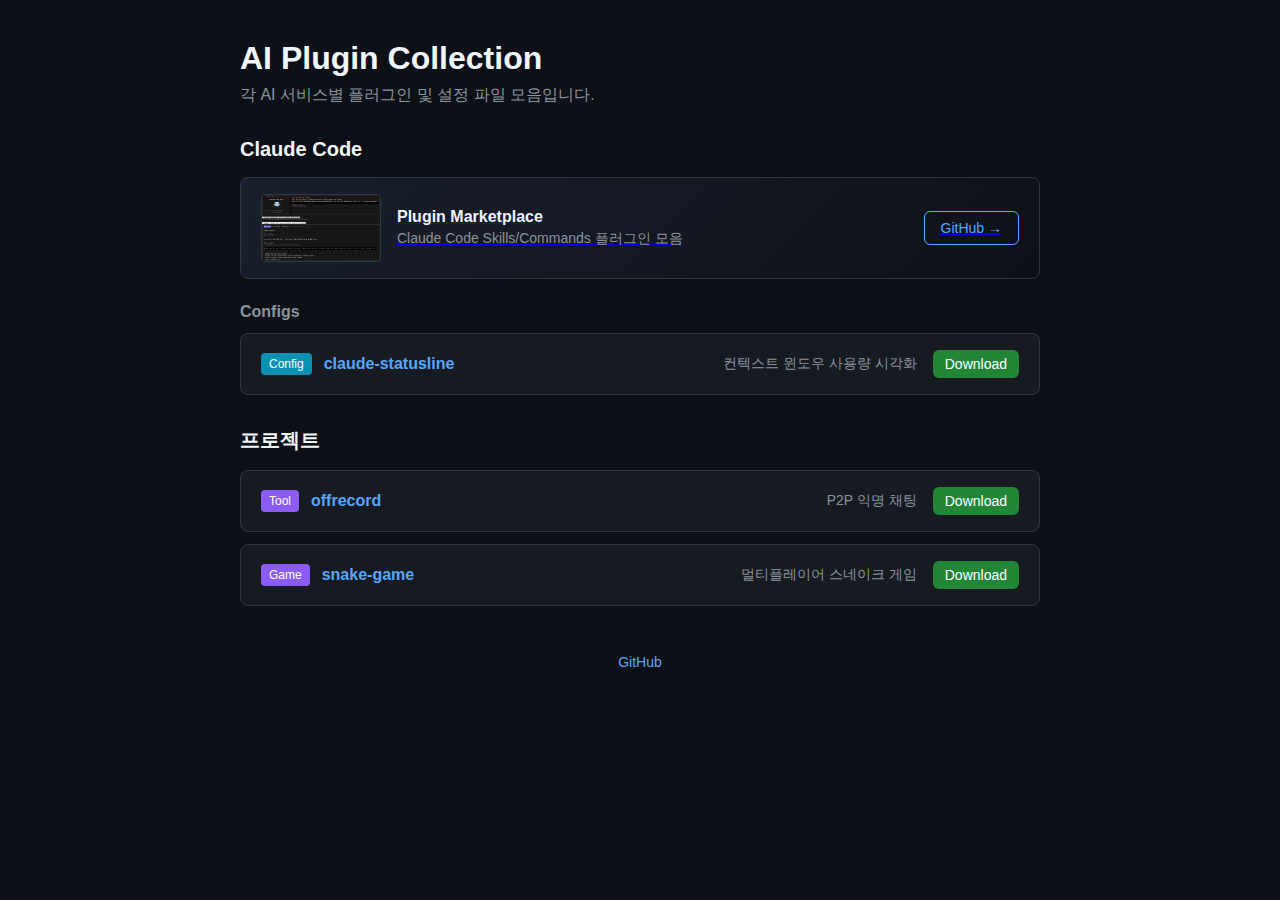
<file: index.html>
<!DOCTYPE html>
<html lang="ko">
<head>
    <meta charset="UTF-8">
    <meta name="viewport" content="width=device-width, initial-scale=1.0">
    <title>AI Plugin Collection</title>
    <style>
        * {
            margin: 0;
            padding: 0;
            box-sizing: border-box;
        }
        body {
            font-family: -apple-system, BlinkMacSystemFont, 'Segoe UI', Roboto, sans-serif;
            background: #0d1117;
            color: #c9d1d9;
            min-height: 100vh;
            padding: 40px 20px;
        }
        .container {
            max-width: 800px;
            margin: 0 auto;
        }
        h1 {
            font-size: 2rem;
            margin-bottom: 8px;
            color: #f0f6fc;
        }
        .description {
            color: #8b949e;
            margin-bottom: 32px;
        }
        h2 {
            font-size: 1.25rem;
            margin-bottom: 16px;
            color: #f0f6fc;
        }
        .plugin-list {
            display: flex;
            flex-direction: column;
            gap: 12px;
        }
        .plugin-card {
            background: #161b22;
            border: 1px solid #30363d;
            border-radius: 8px;
            padding: 16px 20px;
            display: flex;
            justify-content: space-between;
            align-items: center;
            transition: border-color 0.2s;
        }
        .plugin-card:hover {
            border-color: #58a6ff;
        }
        .plugin-info {
            display: flex;
            align-items: center;
            gap: 12px;
        }
        .plugin-badge {
            background: #238636;
            color: #fff;
            font-size: 0.75rem;
            padding: 4px 8px;
            border-radius: 4px;
            font-weight: 500;
        }
        .plugin-badge.claude {
            background: #d97706;
        }
        .plugin-badge.tool {
            background: #8b5cf6;
        }
        .plugin-badge.plugin {
            background: #059669;
        }
        .plugin-badge.config {
            background: #0891b2;
        }
        .marketplace-banner {
            background: linear-gradient(135deg, #1a1f2e 0%, #0d1117 100%);
            border: 1px solid #30363d;
            border-radius: 8px;
            padding: 16px 20px;
            margin-bottom: 24px;
            display: flex;
            align-items: center;
            gap: 16px;
        }
        .marketplace-banner:hover {
            border-color: #58a6ff;
        }
        .marketplace-preview {
            width: 120px;
            height: 68px;
            border-radius: 4px;
            object-fit: cover;
            border: 1px solid #30363d;
            flex-shrink: 0;
        }
        .marketplace-content {
            flex: 1;
            display: flex;
            justify-content: space-between;
            align-items: center;
        }
        .marketplace-info h3 {
            color: #f0f6fc;
            font-size: 1rem;
            margin-bottom: 4px;
        }
        .marketplace-info p {
            color: #8b949e;
            font-size: 0.875rem;
        }
        .marketplace-btn {
            background: transparent;
            border: 1px solid #58a6ff;
            color: #58a6ff;
            text-decoration: none;
            padding: 8px 16px;
            border-radius: 6px;
            font-size: 0.875rem;
            font-weight: 500;
            transition: all 0.2s;
            flex-shrink: 0;
        }
        .marketplace-btn:hover {
            background: #58a6ff;
            color: #0d1117;
        }
        .plugin-name {
            font-weight: 600;
            color: #58a6ff;
            text-decoration: none;
        }
        .plugin-name:hover {
            text-decoration: underline;
        }
        .plugin-desc {
            color: #8b949e;
            font-size: 0.875rem;
        }
        .plugin-right {
            display: flex;
            align-items: center;
            gap: 16px;
        }
        .download-btn {
            background: #238636;
            color: #fff;
            text-decoration: none;
            padding: 6px 12px;
            border-radius: 6px;
            font-size: 0.875rem;
            font-weight: 500;
            transition: background 0.2s;
        }
        .download-btn:hover {
            background: #2ea043;
        }
        footer {
            margin-top: 48px;
            text-align: center;
            color: #484f58;
            font-size: 0.875rem;
        }
        footer a {
            color: #58a6ff;
            text-decoration: none;
        }
        footer a:hover {
            text-decoration: underline;
        }
    </style>
</head>
<body>
    <div class="container">
        <h1>AI Plugin Collection</h1>
        <p class="description">각 AI 서비스별 플러그인 및 설정 파일 모음입니다.</p>

        <h2>Claude Code</h2>

        <a class="marketplace-banner" href="https://github.com/cooingpop/claude-plugin" target="_blank">
            <img class="marketplace-preview" src="ai/claude/plugins/img.png" alt="Plugin Marketplace Preview">
            <div class="marketplace-content">
                <div class="marketplace-info">
                    <h3>Plugin Marketplace</h3>
                    <p>Claude Code Skills/Commands 플러그인 모음</p>
                </div>
                <span class="marketplace-btn">GitHub →</span>
            </div>
        </a>

        <h3 style="font-size: 1rem; color: #8b949e; margin-bottom: 12px;">Configs</h3>
        <div class="plugin-list">
            <div class="plugin-card">
                <div class="plugin-info">
                    <span class="plugin-badge config">Config</span>
                    <a class="plugin-name" href="ai/claude/configs/claude-statusline/">claude-statusline</a>
                </div>
                <div class="plugin-right">
                    <span class="plugin-desc">컨텍스트 윈도우 사용량 시각화</span>
                    <a class="download-btn" href="ai/claude/configs/claude-statusline.zip" download>Download</a>
                </div>
            </div>
        </div>

        <h2 style="margin-top: 32px;">프로젝트</h2>
        <div class="plugin-list">
            <div class="plugin-card">
                <div class="plugin-info">
                    <span class="plugin-badge tool">Tool</span>
                    <a class="plugin-name" href="projects/offrecord/">offrecord</a>
                </div>
                <div class="plugin-right">
                    <span class="plugin-desc">P2P 익명 채팅</span>
                    <a class="download-btn" href="projects/offrecord/offrecord.exe" download>Download</a>
                </div>
            </div>
            <div class="plugin-card">
                <div class="plugin-info">
                    <span class="plugin-badge tool">Game</span>
                    <a class="plugin-name" href="projects/snake-game/">snake-game</a>
                </div>
                <div class="plugin-right">
                    <span class="plugin-desc">멀티플레이어 스네이크 게임</span>
                    <a class="download-btn" href="projects/snake-game/snake-game.zip" download>Download</a>
                </div>
            </div>
        </div>

        <footer>
            <a href="https://github.com/cooingpop/AI-Plugin">GitHub</a>
        </footer>
    </div>
</body>
</html>
</file>
